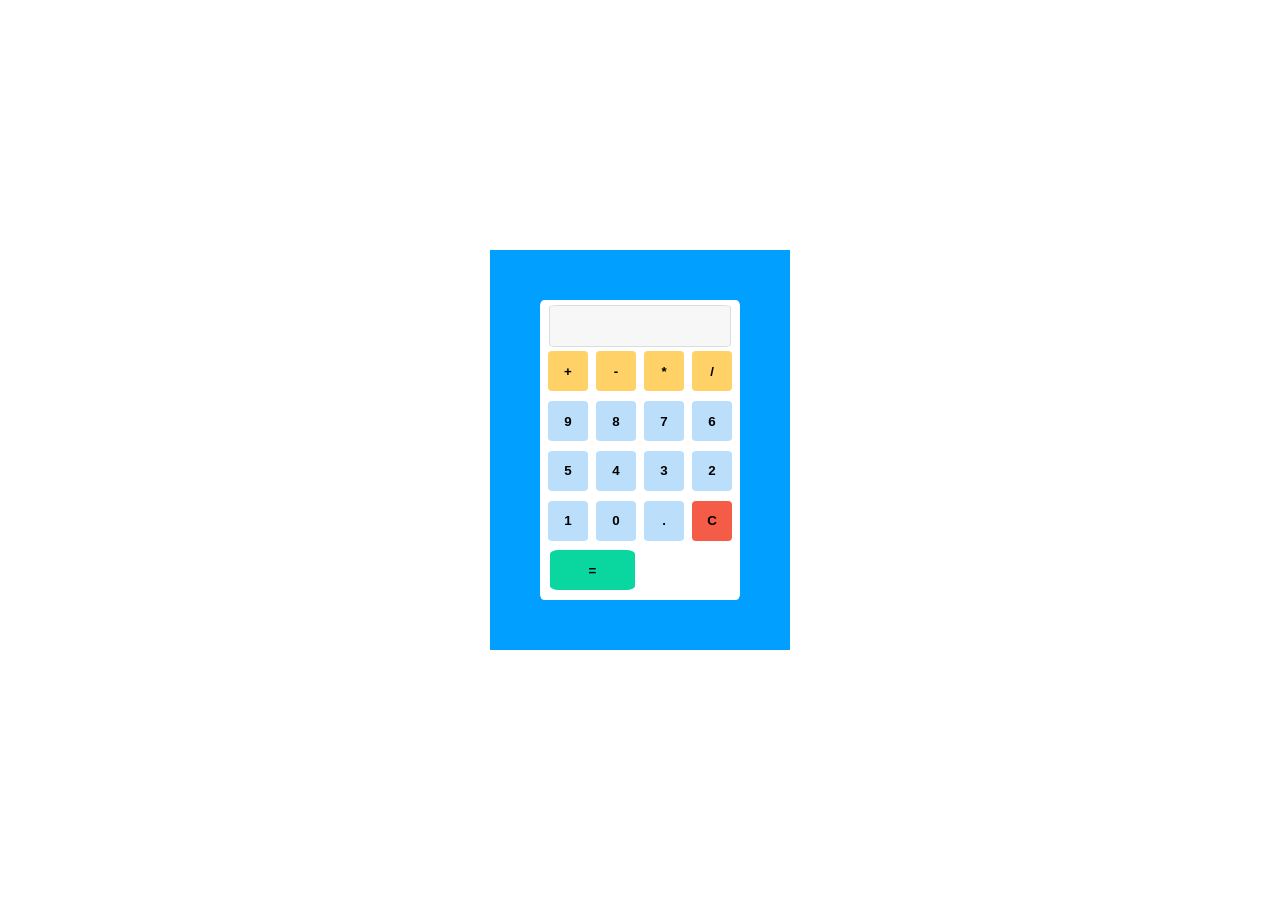
<file: 2-practice-button/index.html>
<!DOCTYPE html>
<html lang="en">

<head>
    <meta charset="UTF-8">
    <meta name="viewport" content="width=device-width, initial-scale=1.0">
    <title>Document</title>
    <link rel="stylesheet" href="style.css" </head>

<body>
    <div id="cal">
        <div class="input"></div>
        
        <div class="row">
            <button class="but-yellow">
                <b>+</b>
            </button>
            <button class="but-yellow">
                <b>-</b>
            </button>
            <button class="but-yellow">
                <b>*</b>
            </button>
            <button class="but-yellow">
                <b>/</b>
            </button>
        </div>

        <div class="row">
            <button class="but-blue">
                <b>9</b>
            </button>
            <button class="but-blue">
                <b>8</b>
            </button>
            <button class="but-blue">
                <b>7</b>
            </button>
            <button class="but-blue">
                <b>6</b>
            </button>
        </div>

        <div class="row">
            <button class="but-blue">
                <b>5</b>
            </button>
            <button class="but-blue">
                <b>4</b>
            </button>
            <button class="but-blue">
                <b>3</b>
            </button>
            <button class="but-blue">
                <b>2</b>
            </button>
        </div>

        <div class="row">
            <button class="but-blue">
                <b>1</b>
            </button>
            <button class="but-blue">
                <b>0</b>
            </button>
            <button class="but-blue">
                <b>.</b>
            </button>
            <button class="but-red">
                <b>C</b>
            </button>
        </div>
        <div class="row">
            <button class="but-equal">
                <b>=</b>
            </button>
            <button class="but-equal" style="visibility: hidden;">
                <b>=</b>
            </button>
        </div>
    </div>
</body>


</html>
</file>
<file: 2-practice-button/style.css>
*{
    margin: 0;
}

html{
        background-color: white;
        display: flex;
        justify-content: center;
        align-items: center;
        height: 100%;
}

body{
        background-color: #019FFF;
        display: flex;
        justify-content: center;
        align-items: center;
        flex-direction: row;
        align-content: center;
        height: 400px;
        width: 300px;
}

#cal {
    display: flex;
    background-color: white;
    border-radius: 2%;
    height: 300px;
    width: 200px;
    justify-content: space-evenly;
    align-items: center;
    flex-direction: column;
}

.row {
    display: flex;
    justify-content: space-evenly; 
    width: 100%;
    margin-bottom: 5px;
}

.input {
    background-color: #F7F7F7;
    height: 40px;
    width: 180px;
    border-radius: 5%;
    border: 1px solid gainsboro;
}

.but-yellow{
    display: flex;
    background-color: #FFD166;
    border-radius: 10%;
    height: 40px;
    width: 40px;
    text-align: center;
    align-items: center;
    justify-content: center;
    border: none
}

.but-blue{
    display: flex;
    background-color: #BBDEFB;
    border-radius: 10%;
    height: 40px;
    width: 40px;
    text-align: center;
    align-items: center;
    justify-content: center;
    border: none
}

.but-red{
    display: flex;
    background-color: #F55C47;
    border-radius: 10%;
    height: 40px;
    width: 40px;
    text-align: center;
    align-items: center;
    justify-content: center;
    border: none
}

.but-equal{
    display: flex;
    background-color: #0AD6A0;
    border-radius: 10%;
    height: 40px;
    width: 85px;
    align-items: center;
    justify-content: center;
    border: none
}
</file>
